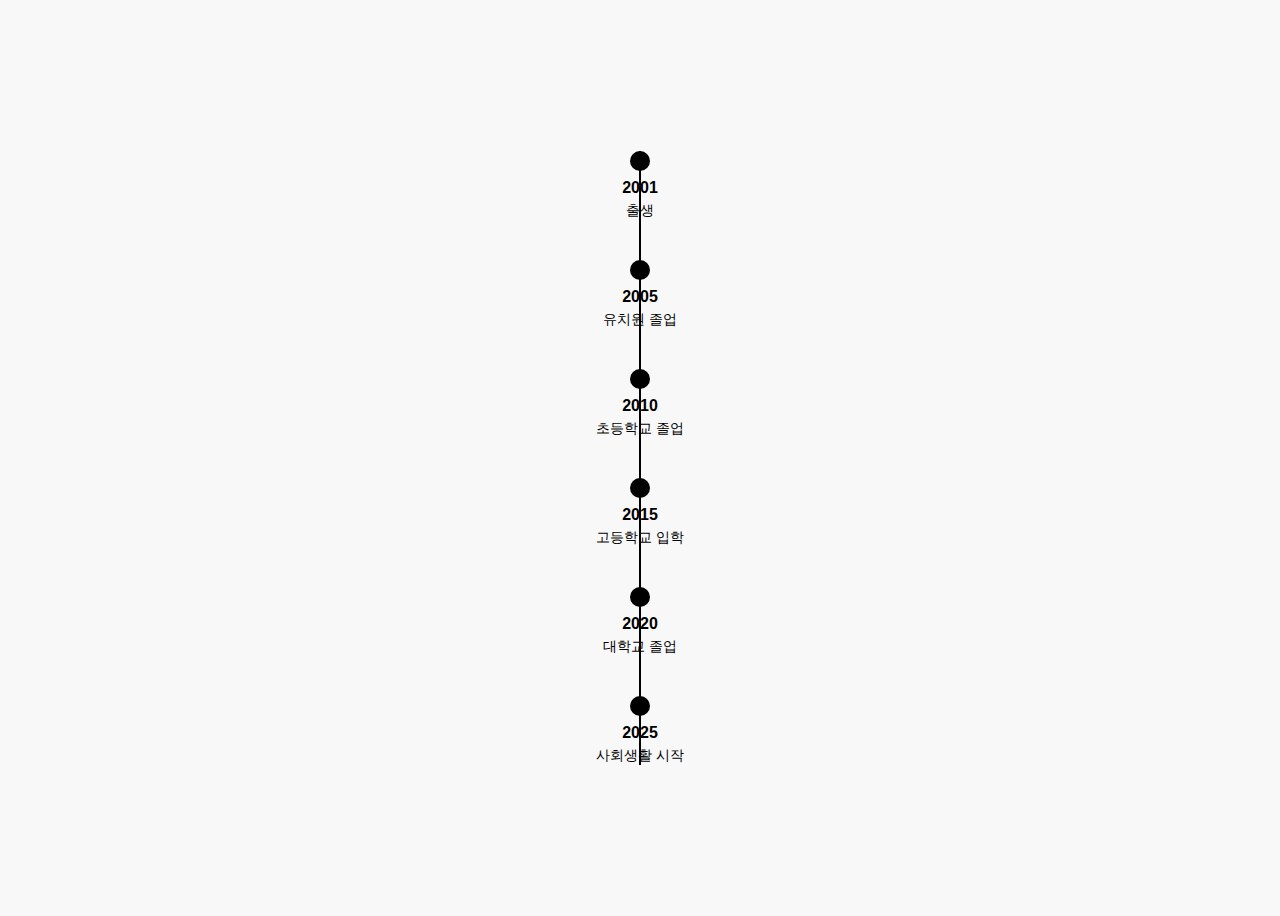
<file: chrr copy.html>
<!DOCTYPE html>
<html lang="ko">
<head>
    <meta charset="UTF-8">
    <meta name="viewport" content="width=device-width, initial-scale=1.0">
    <title>인생 그래프</title>
    <style>
        body {
            font-family: Arial, sans-serif;
            display: flex;
            justify-content: center;
            align-items: center;
            height: 100vh;
            background-color: #f8f8f8;
        }

        .timeline {
            position: relative;
            width: 200px;
        }

        /* 중앙 세로 선 */
        .line {
            position: absolute;
            top: 0;
            left: 50%;
            width: 2px;
            height: 100%;
            background-color: black;
            transform: translateX(-50%);
        }

        .events {
            display: flex;
            flex-direction: column;
            align-items: center;
            gap: 40px;
        }

        .event {
            position: relative;
            display: flex;
            flex-direction: column;
            align-items: center;
        }

        /* 원 스타일 */
        .circle {
            width: 20px;
            height: 20px;
            background-color: black;
            border-radius: 50%;
            position: relative;
        }

        /* 연도 및 설명 */
        .year {
            font-weight: bold;
            margin-top: 8px;
        }

        .description {
            text-align: center;
            font-size: 14px;
            margin-top: 5px;
        }

    </style>
</head>
<body>

    <div class="timeline">
        <div class="line"></div>
        <div class="events">
            <div class="event">
                <div class="circle"></div>
                <div class="year">2001</div>
                <div class="description">출생</div>
            </div>
            <div class="event">
                <div class="circle"></div>
                <div class="year">2005</div>
                <div class="description">유치원 졸업</div>
            </div>
            <div class="event">
                <div class="circle"></div>
                <div class="year">2010</div>
                <div class="description">초등학교 졸업</div>
            </div>
            <div class="event">
                <div class="circle"></div>
                <div class="year">2015</div>
                <div class="description">고등학교 입학</div>
            </div>
            <div class="event">
                <div class="circle"></div>
                <div class="year">2020</div>
                <div class="description">대학교 졸업</div>
            </div>
            <div class="event">
                <div class="circle"></div>
                <div class="year">2025</div>
                <div class="description">사회생활 시작</div>
            </div>
        </div>
    </div>

</body>
</html>
</file>
